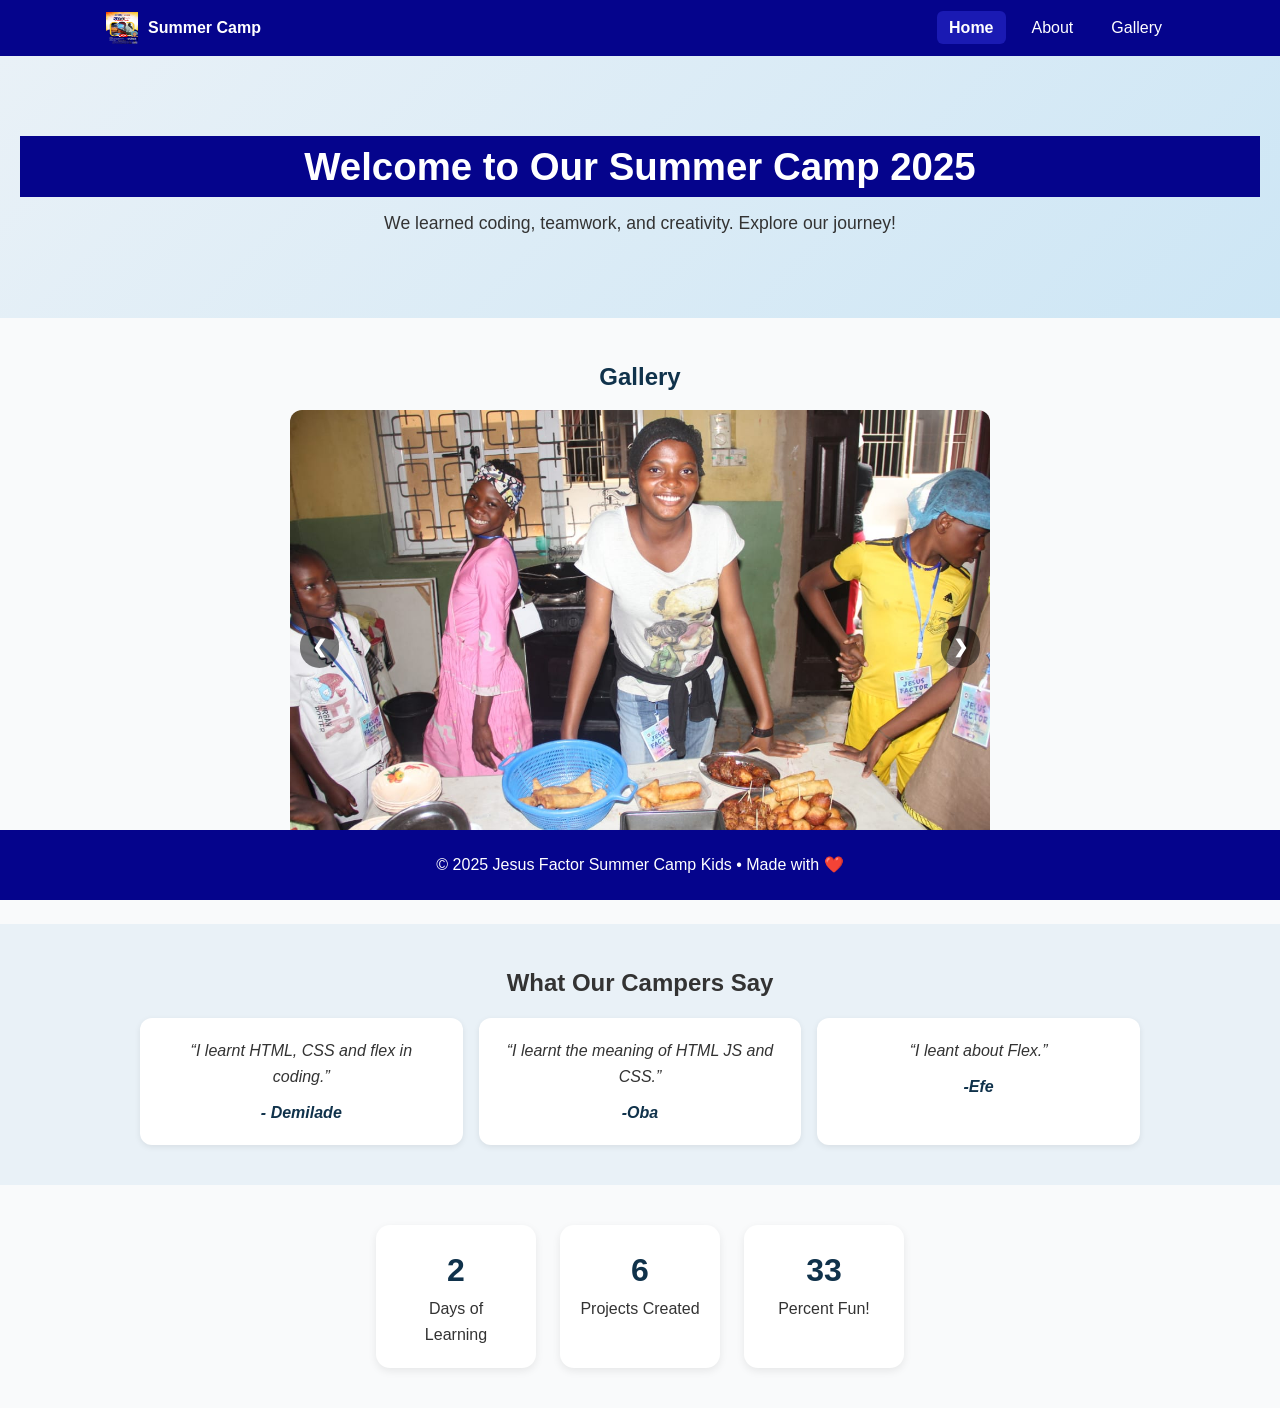
<file: index.html>
<!DOCTYPE html>
<html lang="en">
<head>
  <meta charset="UTF-8" />
  <meta name="viewport" content="width=device-width, initial-scale=1.0" />
  <title>Summer Camp 2025</title>
  <link rel="stylesheet" href="style.css" />
</head>
<body>
  <!-- Header / Navbar -->
  <header class="site-header">
    <nav class="navbar">
      <a href="index.html" class="brand">
        <img src="assets/Logo.jpg" alt="Logo" />
        <span>Summer Camp</span>
      </a>

      <button class="hamburger" aria-label="Toggle navigation" aria-controls="nav-links" aria-expanded="false">
        <span></span><span></span><span></span>
      </button>

      <ul id="nav-links" class="nav-links">
        <li><a href="index.html" class="active">Home</a></li>
        <li><a href="about.html">About</a></li>
        <li><a href="Gallery.html">Gallery</a></li>
      </ul>
    </nav>
  </header>

  <!-- Hero -->
  <section class="hero reveal">
    <h1 class="hero-title">Welcome to Our Summer Camp 2025</h1>
    <p class="hero-subtitle">We learned coding, teamwork, and creativity. Explore our journey!</p>
  </section>

  <!-- Gallery Slideshow -->
  <section class="content reveal">
    <h2>Gallery</h2>
    <div class="slideshow-container">
      <div class="slide fade">
        <img src="assets/Images.jpg" alt="Camp photo 1" />
      </div>
      <div class="slide fade">
        <img src="assets/Images 2.jpg" alt="Camp photo 2" />
      </div>
      <div class="slide fade">
        <img src="assets/Images 3.jpg" alt="Camp photo 3" />
      </div>

      <button class="prev" aria-label="Previous slide" data-direction="-1">❮</button>
      <button class="next" aria-label="Next slide" data-direction="1">❯</button>
    </div>
  </section>

  <!-- Testimonials -->
  <section class="testimonials reveal">
    <h2>What Our Campers Say</h2>
    <div class="testimonial-grid">
      <div class="testimonial">
        <p>“I learnt HTML, CSS and flex in  coding.”</p>
        <h4>- Demilade</h4>
      </div>
      <div class="testimonial">
        <p>“I learnt the meaning of HTML JS and CSS.”</p>
        <h4>-Oba </h4>
      </div>
      <div class="testimonial">
        <p>“I leant about Flex.”</p>
        <h4>-Efe </h4>
      </div>
    </div>
  </section>

  <!-- Stats / Counters -->
  <section class="stats reveal" id="stats">
    <div class="stat-card">
      <h3 class="counter" data-target="6">0</h3>
      <p>Days of Learning</p>
    </div>
    <div class="stat-card">
      <h3 class="counter" data-target="20">0</h3>
      <p>Projects Created</p>
    </div>
    <div class="stat-card">
      <h3 class="counter" data-target="100">0</h3>
      <p>Percent Fun!</p>
    </div>
  </section>

  <!-- Footer -->
  <footer class="site-footer">
    <p>© 2025 Jesus Factor Summer Camp Kids • Made with ❤️</p>
  </footer>

  <script src="script.js"></script>
</body>
</html>
</file>
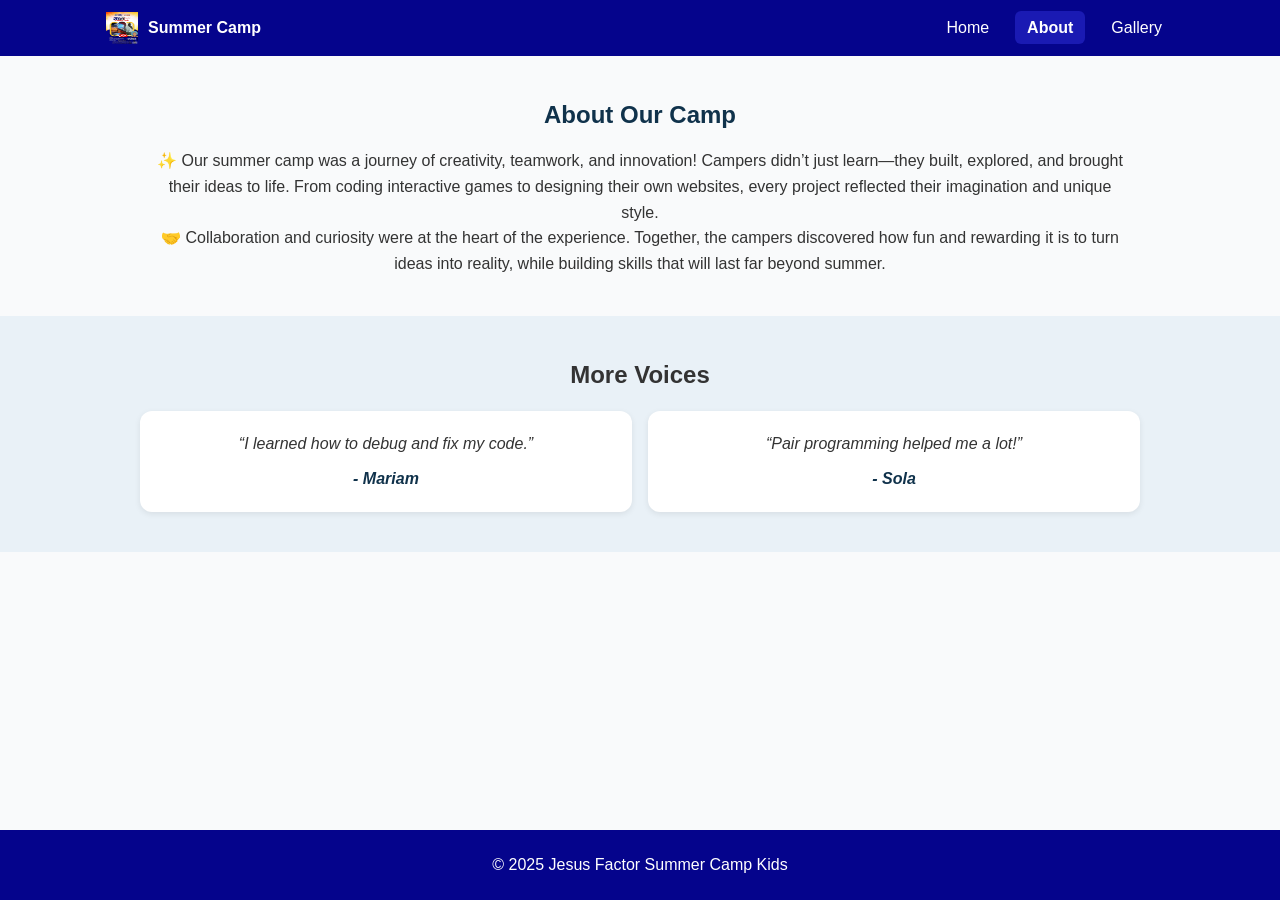
<file: about.html>
<!DOCTYPE html>
<html lang="en">
<head>
  <meta charset="UTF-8" />
  <meta name="viewport" content="width=device-width, initial-scale=1.0" />
  <title>About - Summer Camp 2025</title>
  <link rel="stylesheet" href="style.css" />
</head>
<body>
  <header class="site-header">
    <nav class="navbar">
      <a href="index.html" class="brand">
        <img src="assets/Logo.jpg" alt="Logo" />
        <span>Summer Camp</span>
      </a>

      <button class="hamburger" aria-label="Toggle navigation" aria-controls="nav-links" aria-expanded="false">
        <span></span><span></span><span></span>
      </button>

      <ul id="nav-links" class="nav-links">
        <li><a href="index.html">Home</a></li>
        <li><a class="active" href="about.html">About</a></li>
        <li><a href="Gallery.html">Gallery</a></li>
      </ul>
    </nav>
  </header>

  <section class="content reveal">
    <h2>About Our Camp</h2>
    <p>
      ✨ Our summer camp was a journey of creativity, teamwork, and innovation! Campers didn’t just learn—they built, explored, and brought their ideas to life. From coding interactive games to designing their own websites, every project reflected their imagination and unique style.
    </p>
    <p>
     🤝 Collaboration and curiosity were at the heart of the experience. Together, the campers discovered how fun and rewarding it is to turn ideas into reality, while building skills that will last far beyond summer.
    </p>
  </section>

  <!-- Optional: add more testimonials on this page too -->
  <section class="testimonials reveal">
    <h2>More Voices</h2>
    <div class="testimonial-grid">
      <div class="testimonial">
        <p>“I learned how to debug and fix my code.”</p>
        <h4>- Mariam</h4>
      </div>
      <div class="testimonial">
        <p>“Pair programming helped me a lot!”</p>
        <h4>- Sola</h4>
      </div>
    </div>
  </section>

  <footer class="site-footer">
    <p>© 2025 Jesus Factor Summer Camp Kids</p>
  </footer>

  <script src="script.js"></script>
</body>
</html>
</file>
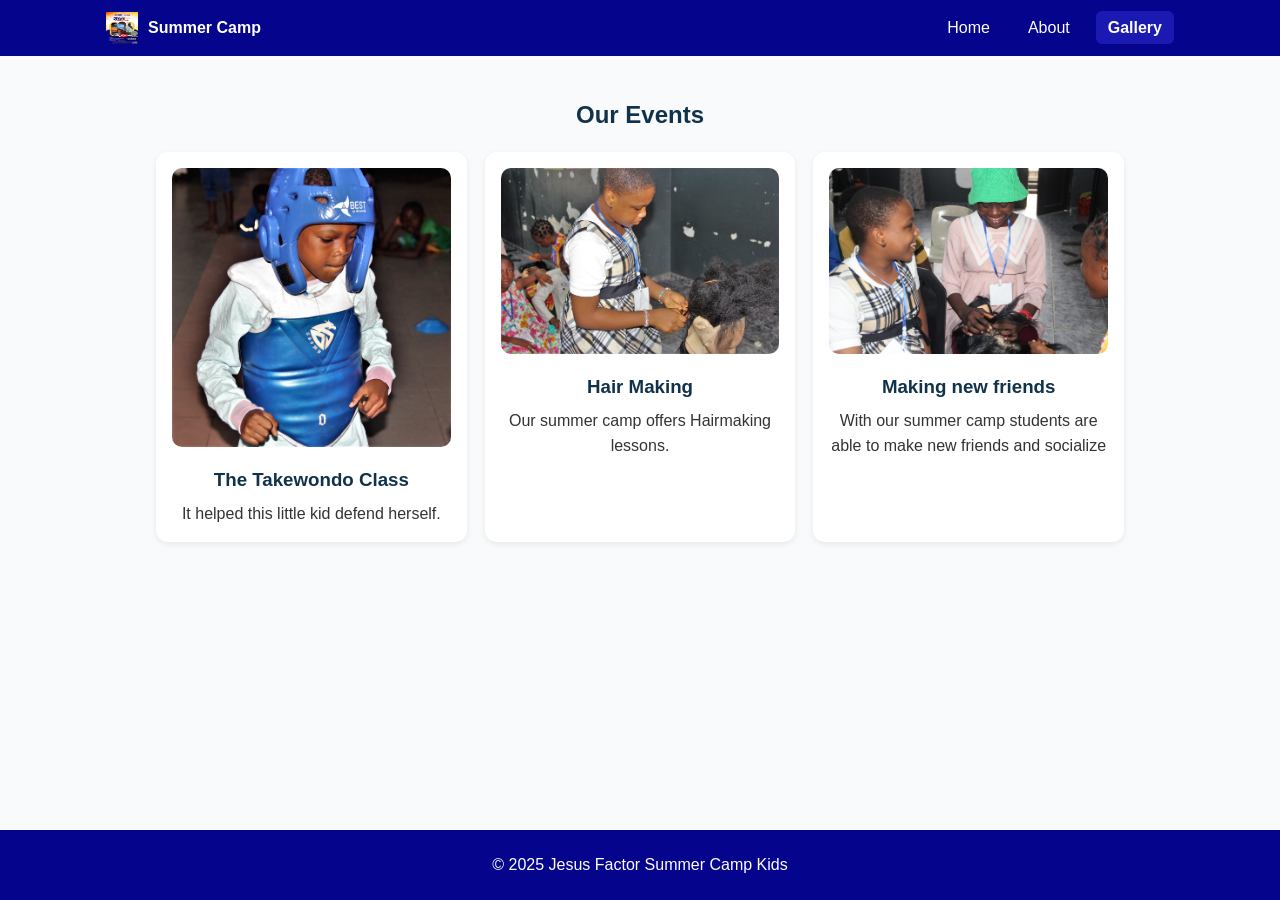
<file: Gallery.html>
<!DOCTYPE html>
<html lang="en">
<head>
  <meta charset="UTF-8" />
  <meta name="viewport" content="width=device-width, initial-scale=1.0" />
  <title>Projects - Summer Camp 2025</title>
  <link rel="stylesheet" href="style.css" />
</head>
<body>
  <header class="site-header">
    <nav class="navbar">
      <a href="index.html" class="brand">
        <img src="assets/Logo.jpg" alt="Logo" />
        <span>Summer Camp</span>
      </a>

      <button class="hamburger" aria-label="Toggle navigation" aria-controls="nav-links" aria-expanded="false">
        <span></span><span></span><span></span>
      </button>

      <ul id="nav-links" class="nav-links">
        <li><a href="index.html">Home</a></li>
        <li><a href="about.html">About</a></li>
        <li><a class="active" href="projects.html">Gallery</a></li>
      </ul>
    </nav>
  </header>

  <section class="content reveal">
    <h2>Our Events</h2>
    <div class="project-grid">
      <div class="project-card">
        <img src="assets/Images 4.jpg" alt="Project 1" />
        <h3>The Takewondo Class</h3>
        <p>It helped this little kid defend herself.</p>
      </div>
      <div class="project-card">
        <img src="assets/Images 5.jpg" alt="Project 2" />
        <h3>Hair Making</h3>
        <p>Our summer camp offers Hairmaking lessons.</p>
      </div>
      <div class="project-card">
        <img src="assets/Images 6.jpg" alt="Project 3" />
        <h3>Making new friends</h3>
        <p>With our summer camp students are able to make new friends and socialize</p>
      </div>
    </div>
  </section>

  <footer class="site-footer">
    <p>© 2025 Jesus Factor Summer Camp Kids</p>
  </footer>

  <script src="script.js"></script>
</body>
</html>
</file>
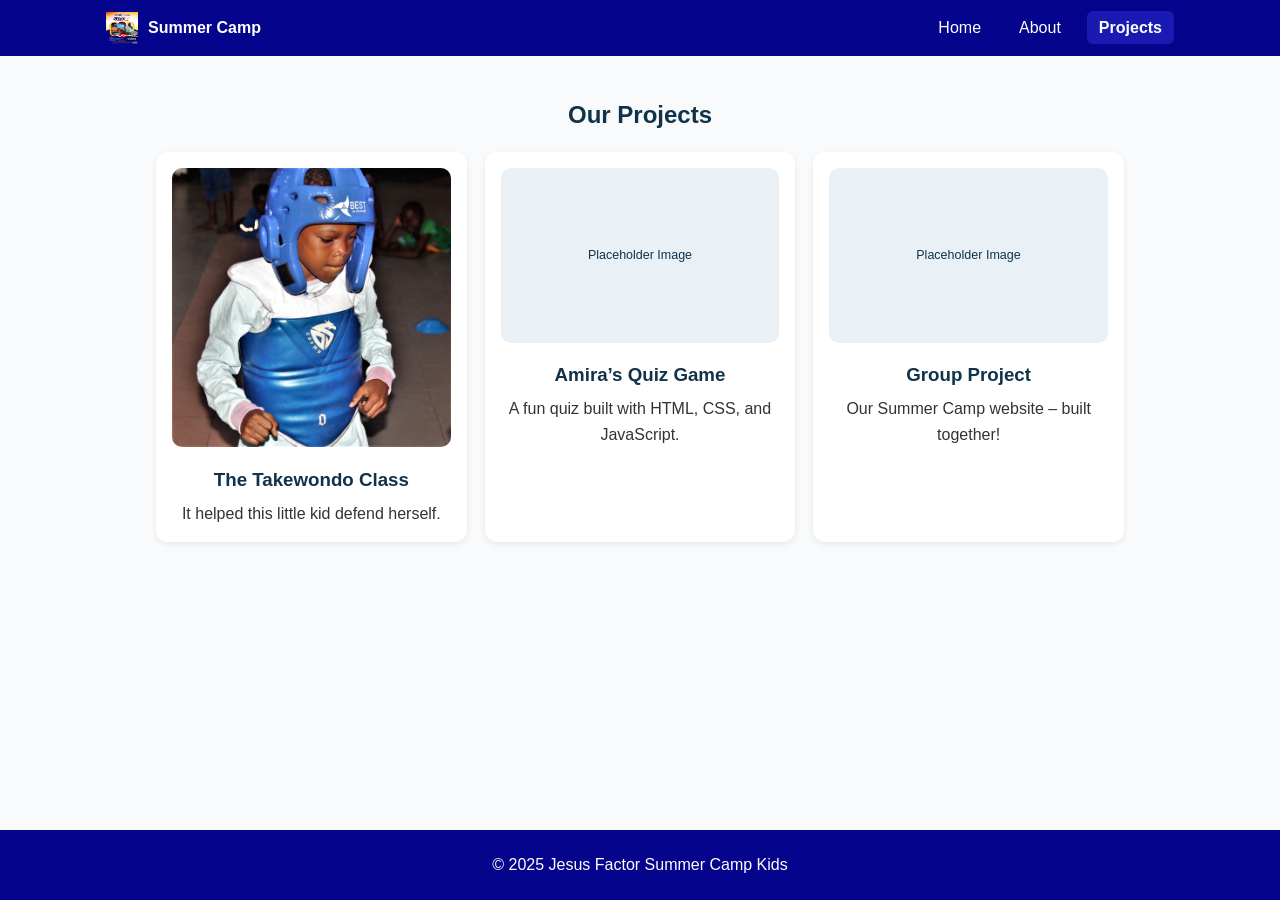
<file: projects.html>
<!DOCTYPE html>
<html lang="en">
<head>
  <meta charset="UTF-8" />
  <meta name="viewport" content="width=device-width, initial-scale=1.0" />
  <title>Projects - Summer Camp 2025</title>
  <link rel="stylesheet" href="style.css" />
</head>
<body>
  <header class="site-header">
    <nav class="navbar">
      <a href="index.html" class="brand">
        <img src="assets/Logo.jpg" alt="Logo" />
        <span>Summer Camp</span>
      </a>

      <button class="hamburger" aria-label="Toggle navigation" aria-controls="nav-links" aria-expanded="false">
        <span></span><span></span><span></span>
      </button>

      <ul id="nav-links" class="nav-links">
        <li><a href="index.html">Home</a></li>
        <li><a href="about.html">About</a></li>
        <li><a class="active" href="projects.html">Projects</a></li>
      </ul>
    </nav>
  </header>

  <section class="content reveal">
    <h2>Our Projects</h2>
    <div class="project-grid">
      <div class="project-card">
        <img src="assets/Images 4.jpg" alt="Project 1" />
        <h3>The Takewondo Class</h3>
        <p>It helped this little kid defend herself.</p>
      </div>
      <div class="project-card">
        <img src="assets/images/placeholder.svg" alt="Project 2" />
        <h3>Amira’s Quiz Game</h3>
        <p>A fun quiz built with HTML, CSS, and JavaScript.</p>
      </div>
      <div class="project-card">
        <img src="assets/images/placeholder.svg" alt="Project 3" />
        <h3>Group Project</h3>
        <p>Our Summer Camp website – built together!</p>
      </div>
    </div>
  </section>

  <footer class="site-footer">
    <p>© 2025 Jesus Factor Summer Camp Kids</p>
  </footer>

  <script src="script.js"></script>
</body>
</html>
</file>
<file: style.css>
/* ---------- Base Reset ---------- */
* { margin: 0; padding: 0; box-sizing: border-box; }
:root {
  --brand: #10324B;
  --brand-2: #1C4E6E;
  --bg: #F9FAFB;
  --card: #FFFFFF;
  --muted: #E9F1F7;
  --text: #333333;
}

html, body {
  font-family: Arial, sans-serif;
  line-height: 1.6;
  background: var(--bg);
  color: var(--text);
  scroll-behavior: smooth;
}

/* ---------- Navbar ---------- */
.site-header { position: sticky; 
  top: 0; z-index: 50; 
  
  background-color:#05048C;
  
}
.navbar {
  display: flex; align-items: center; justify-content: space-between;
  padding: 12px 16px; max-width: 1100px; margin: 0 auto;
}

.brand { display: flex; align-items: center; gap: 10px; color: #fff; text-decoration: none; font-weight: 700; }
.brand img { width: 32px; height: 32px; }

.hamburger { display: none; background: transparent; border: 0; cursor: pointer; }
.hamburger span { display: block; width: 24px; height: 2px; background: #fff; margin: 5px 0; }

.nav-links { list-style: none; display: flex; gap: 14px; }
.nav-links a {
  text-decoration: none; color: #fff; padding: 8px 12px; border-radius: 6px; transition: background .25s;
}
.nav-links a:hover, .nav-links a.active {
  background-color: #1a1ab3; 
  font-weight: bold;
}

/* ---------- Hero ---------- */
.hero {
  text-align: center; padding: 80px 20px;
  background: linear-gradient(135deg, var(--muted), #CDE6F5);
}
.hero-title { font-size: 2.4rem;
   margin-bottom: 12px; 
   color: #fff;
   background-color: #05048C;
  }
  .section .hero .reveal .reveal.visible{
  opacity: 1; transform: translateY(0);
  background-color: #FFFBE7;
  }
.hero-subtitle { font-size: 1.1rem; }

/* ---------- Sections ---------- */
.content { max-width: 1000px; margin: 40px auto; padding: 0 16px; text-align: center; }
.content h2 { color: var(--brand); margin-bottom: 14px; }

/* ---------- Slideshow ---------- */
.slideshow-container { position: relative; max-width: 700px; margin: 0 auto; }
.slide { display: none; }
.slide img { width: 100%; border-radius: 12px; }
.prev, .next {
  cursor: pointer; position: absolute; top: 50%; transform: translateY(-50%);
  padding: 10px 12px; color: #fff; font-weight: 700; font-size: 18px;
  background: rgba(0,0,0,0.5); border: 0; border-radius: 999px;
}
.prev { left: 10px; } .next { right: 10px; }

/* Smooth fade */
.fade { animation-name: fade; animation-duration: .6s; }
@keyframes fade { from { opacity: .4 } to { opacity: 1 } }

/* ---------- Testimonials ---------- */
.testimonials { background: var(--muted); padding: 40px 16px; text-align: center; }
.testimonial-grid {
  display: grid; grid-template-columns: repeat(auto-fit, minmax(240px, 1fr));
  gap: 16px; max-width: 1000px; margin: 16px auto 0;
}
.testimonial {
  background: var(--card); padding: 20px; border-radius: 12px;
  box-shadow: 0 2px 6px rgba(0,0,0,0.08); font-style: italic;
}
.testimonial h4 { margin-top: 10px; font-weight: 700; color: var(--brand); }

/* ---------- Projects Grid ---------- */
.project-grid {
  display: grid; grid-template-columns: repeat(auto-fit, minmax(250px, 1fr));
  gap: 18px; margin-top: 18px;
}
.project-card {
  background: var(--card); padding: 16px; border-radius: 12px;
  box-shadow: 0 2px 6px rgba(0,0,0,0.08);
  transition: transform .25s;
}
.project-card:hover { transform: translateY(-4px); }
.project-card img { width: 100%; border-radius: 10px; margin-bottom: 10px; }
.project-card h3 { color: var(--brand); margin-bottom: 6px; }

/* ---------- Stats ---------- */
.stats {
  display: flex; flex-wrap: wrap; gap: 24px; justify-content: center;
  margin: 40px auto; max-width: 900px; padding: 0 16px;
}
.stat-card {
  background: var(--card); padding: 20px; border-radius: 14px;
  box-shadow: 0 3px 8px rgba(0,0,0,0.08);
  text-align: center; width: 160px; transition: transform .25s;
}
.stat-card:hover { transform: scale(1.06); }
.stat-card h3 { font-size: 2rem; color: var(--brand); }

/* ---------- Footer ---------- */
.site-footer { 
  text-align: center; 
  padding: 22px; 
  background: var(--brand); 
  color: #fff; 
  margin-top: 50px;
position: fixed; 
bottom: 0;
 width: 100%;
 background-color: #05048C;
}

/* ---------- Reveal on scroll ---------- */
.reveal { opacity: 0; transform: translateY(24px); transition: opacity .8s ease, transform .8s ease; }
.reveal.visible { opacity: 1; transform: translateY(0); }

/* ---------- Responsive Nav ---------- */
@media (max-width: 768px) {
  .nav-links { 
    position: absolute; right: 16px; top: 56px; background: var(--brand);
    flex-direction: column; padding: 10px; border-radius: 10px; display: none;
  }
  .nav-links.open { display: flex; }
  .hamburger { display: inline-block; }
}
</file>
